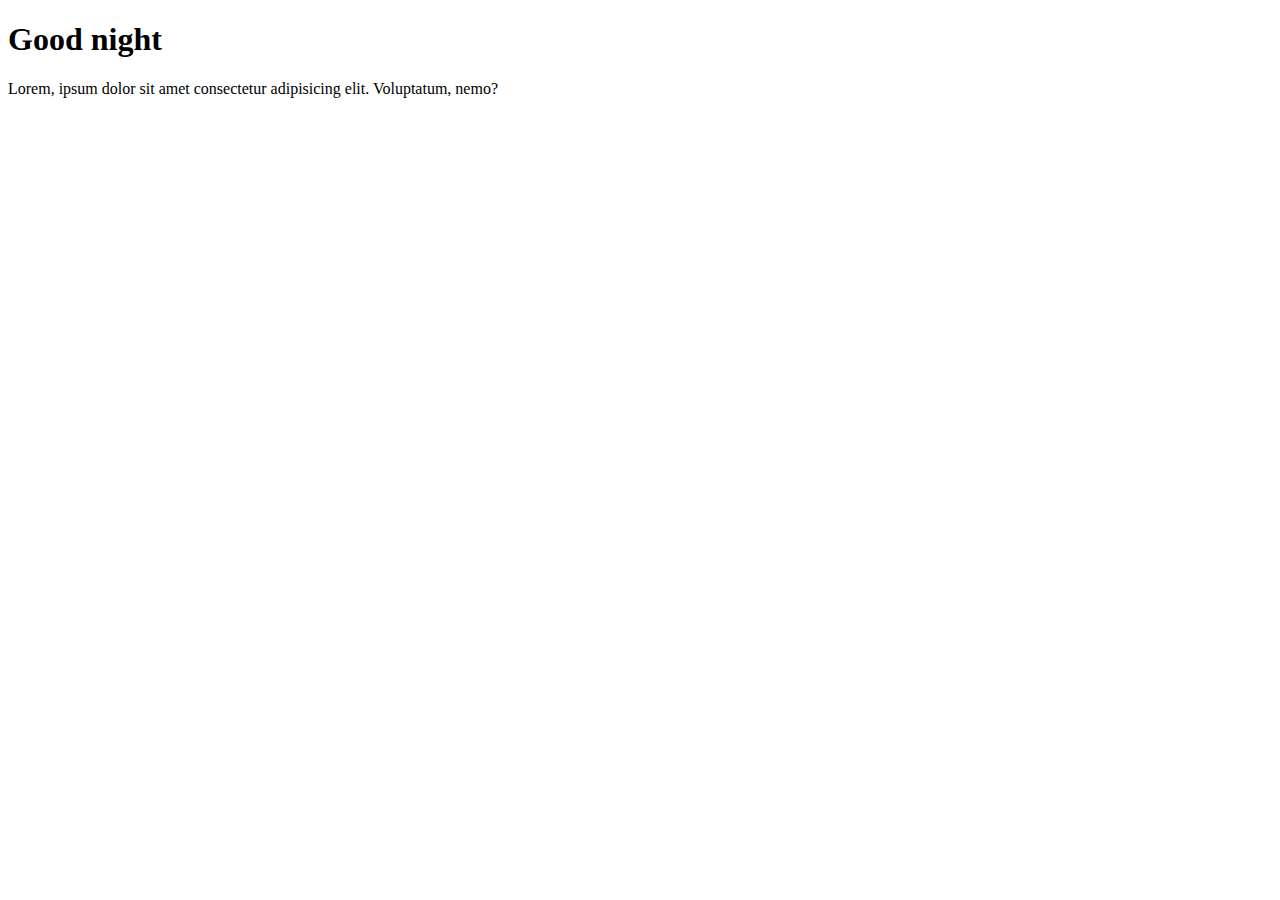
<file: index.html>
<!DOCTYPE html>
<html lang="en">
<head>
    <meta charset="UTF-8">
    <meta name="viewport" content="width=device-width, initial-scale=1.0">
    <title>Document</title>
    <link rel="stylesheet" href="./style.css">
    <link rel="stylesheet" href="https://cdnjs.cloudflare.com/ajax/libs/font-awesome/6.4.0/css/all.min.css">
</head>
<body>
  <h1 id="title">Good night</h1>
  <p class="one">Lorem, ipsum dolor sit amet consectetur adipisicing elit. Voluptatum, nemo?</p>
    <script src="./app.js"></script>
</body>
</html>
</file>
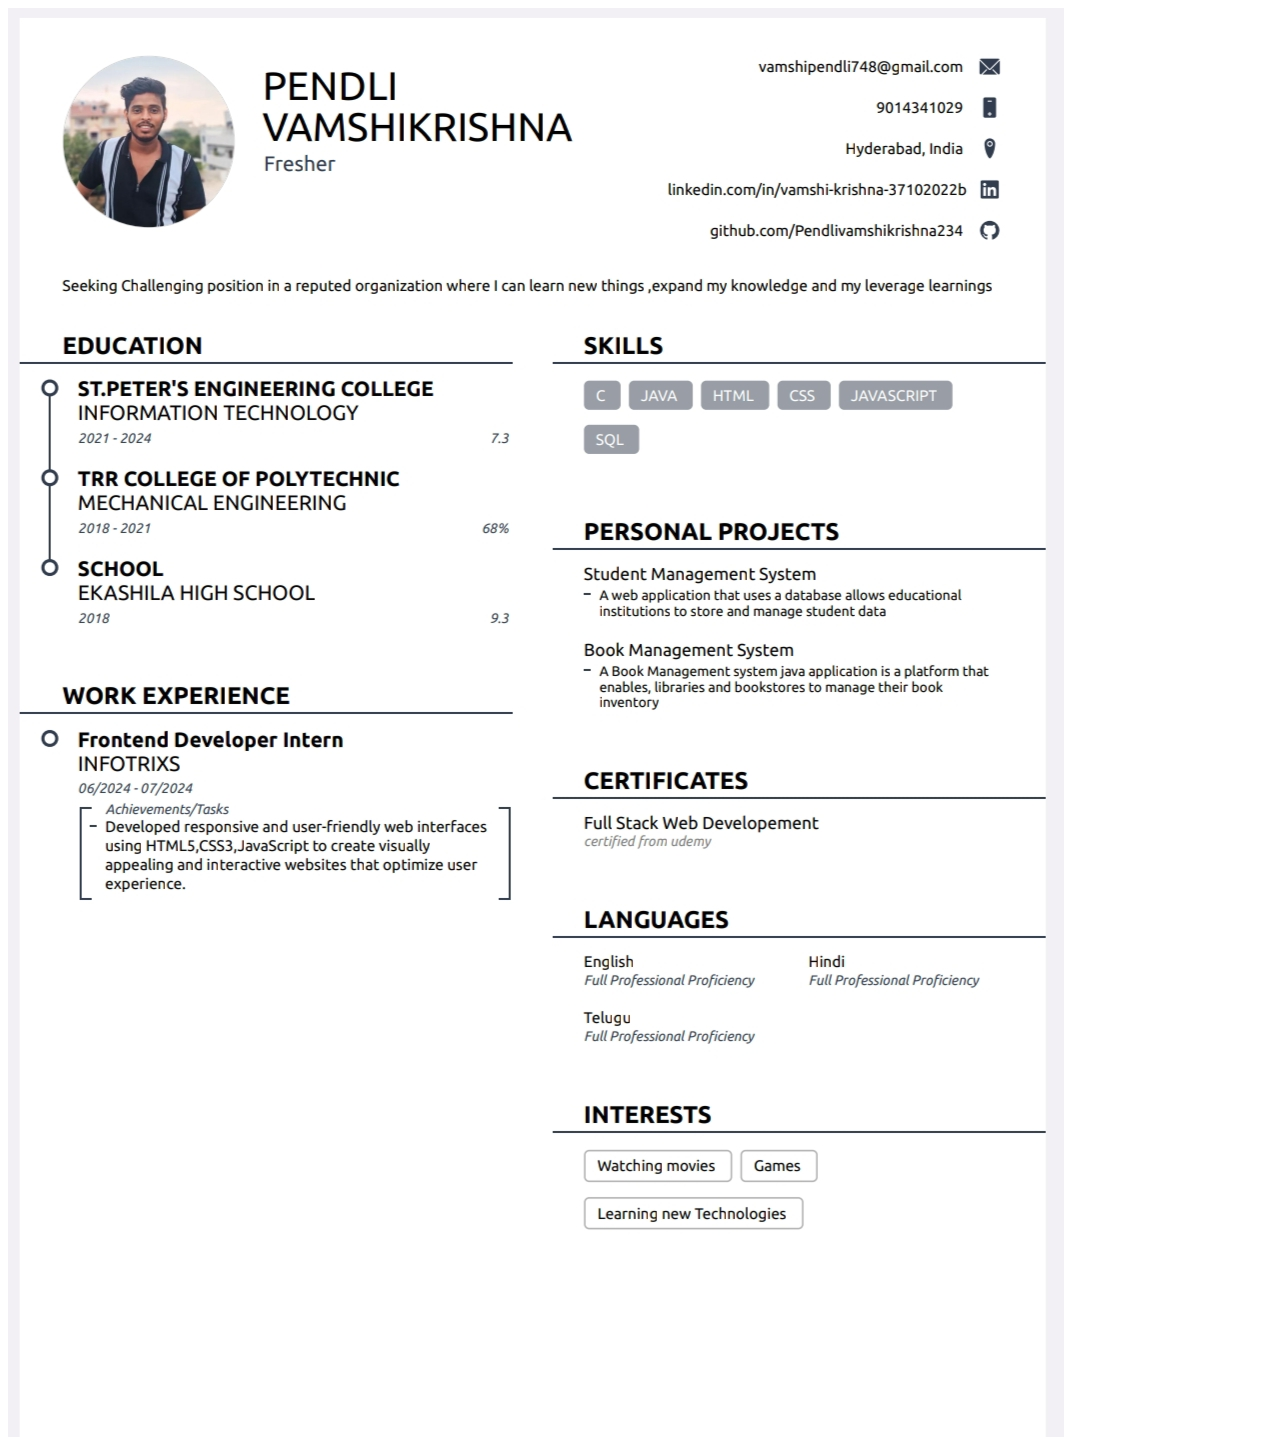
<file: resume.html>
<!DOCTYPE html>
<html lang="en">
<head>
    <meta charset="UTF-8">
    <meta name="viewport" content="width=device-width, initial-scale=1.0">
    <title>Document</title>
   
    </style>
</head>
<body>
    <img     src="./photos/resumepic.jpg" alt="">
</body>
</html>
</file>
<file: style.css>
a{
    font-size: 100px;
}
</file>
